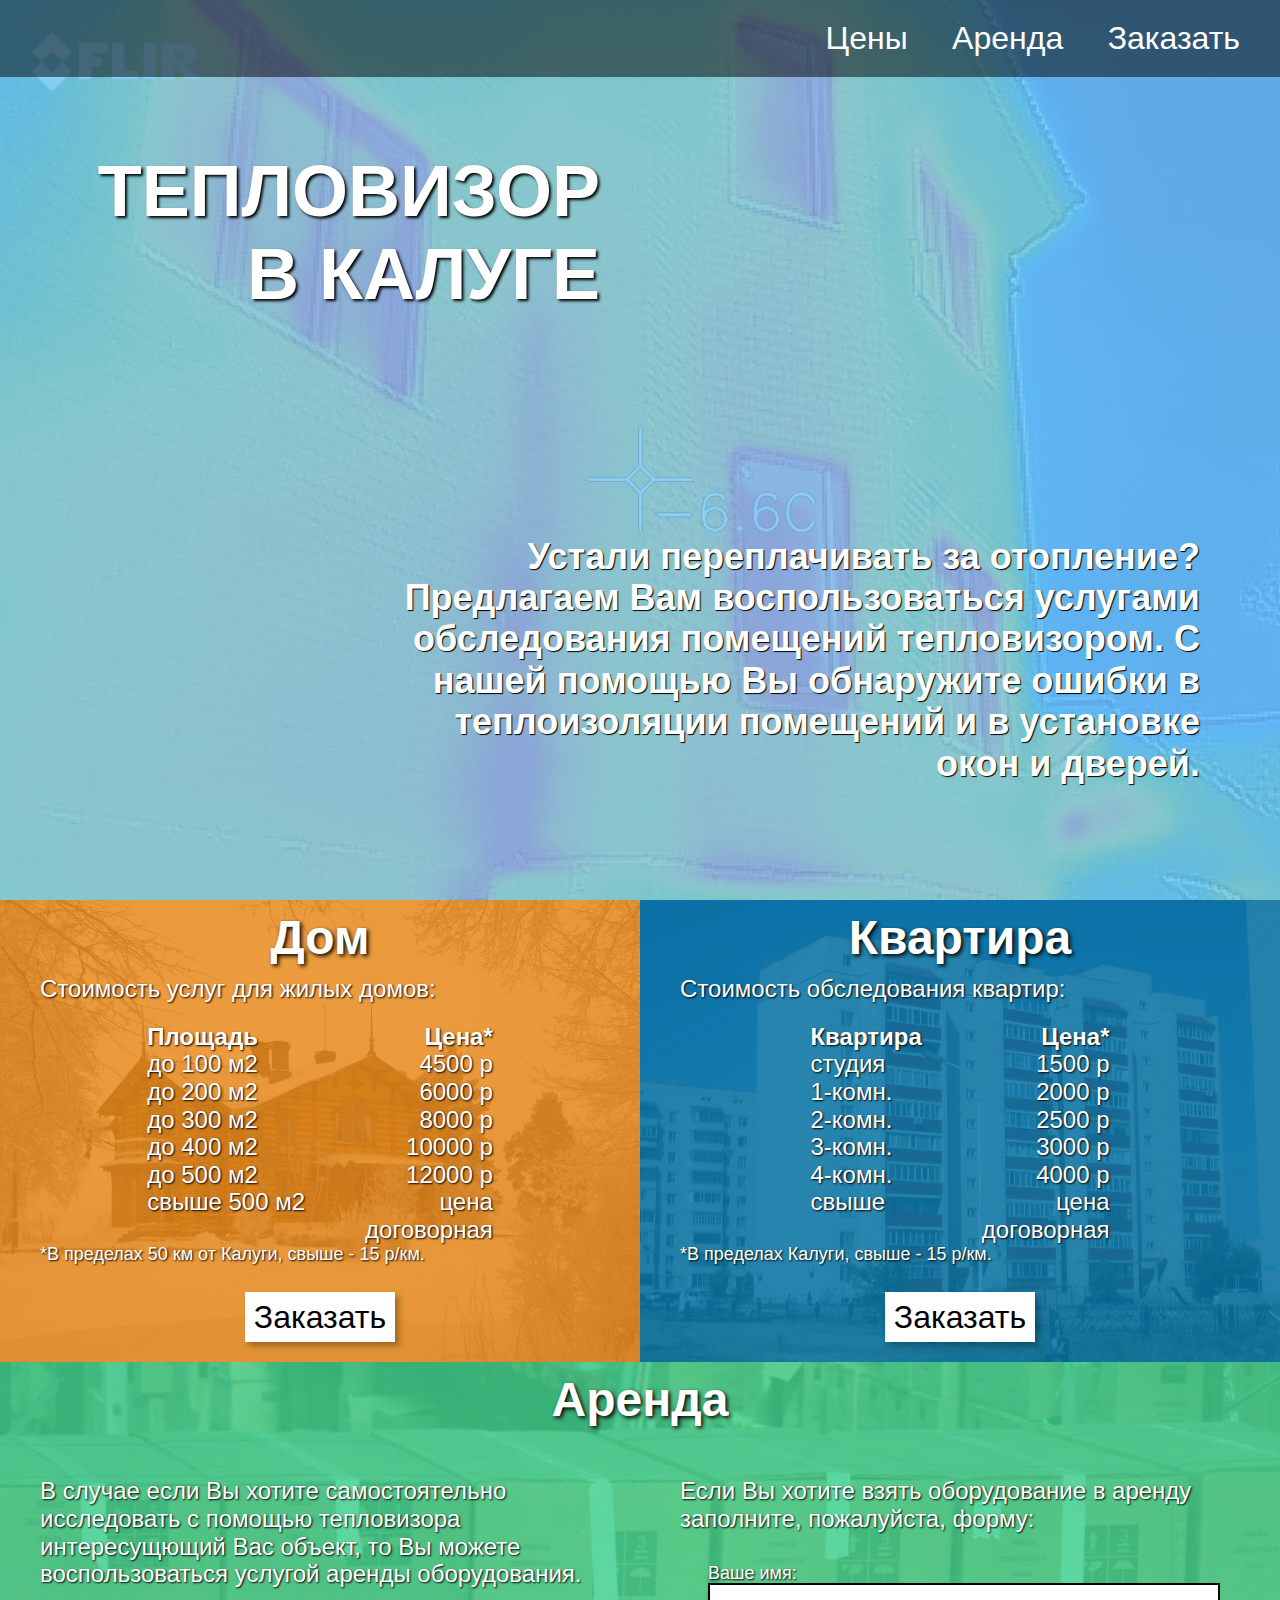
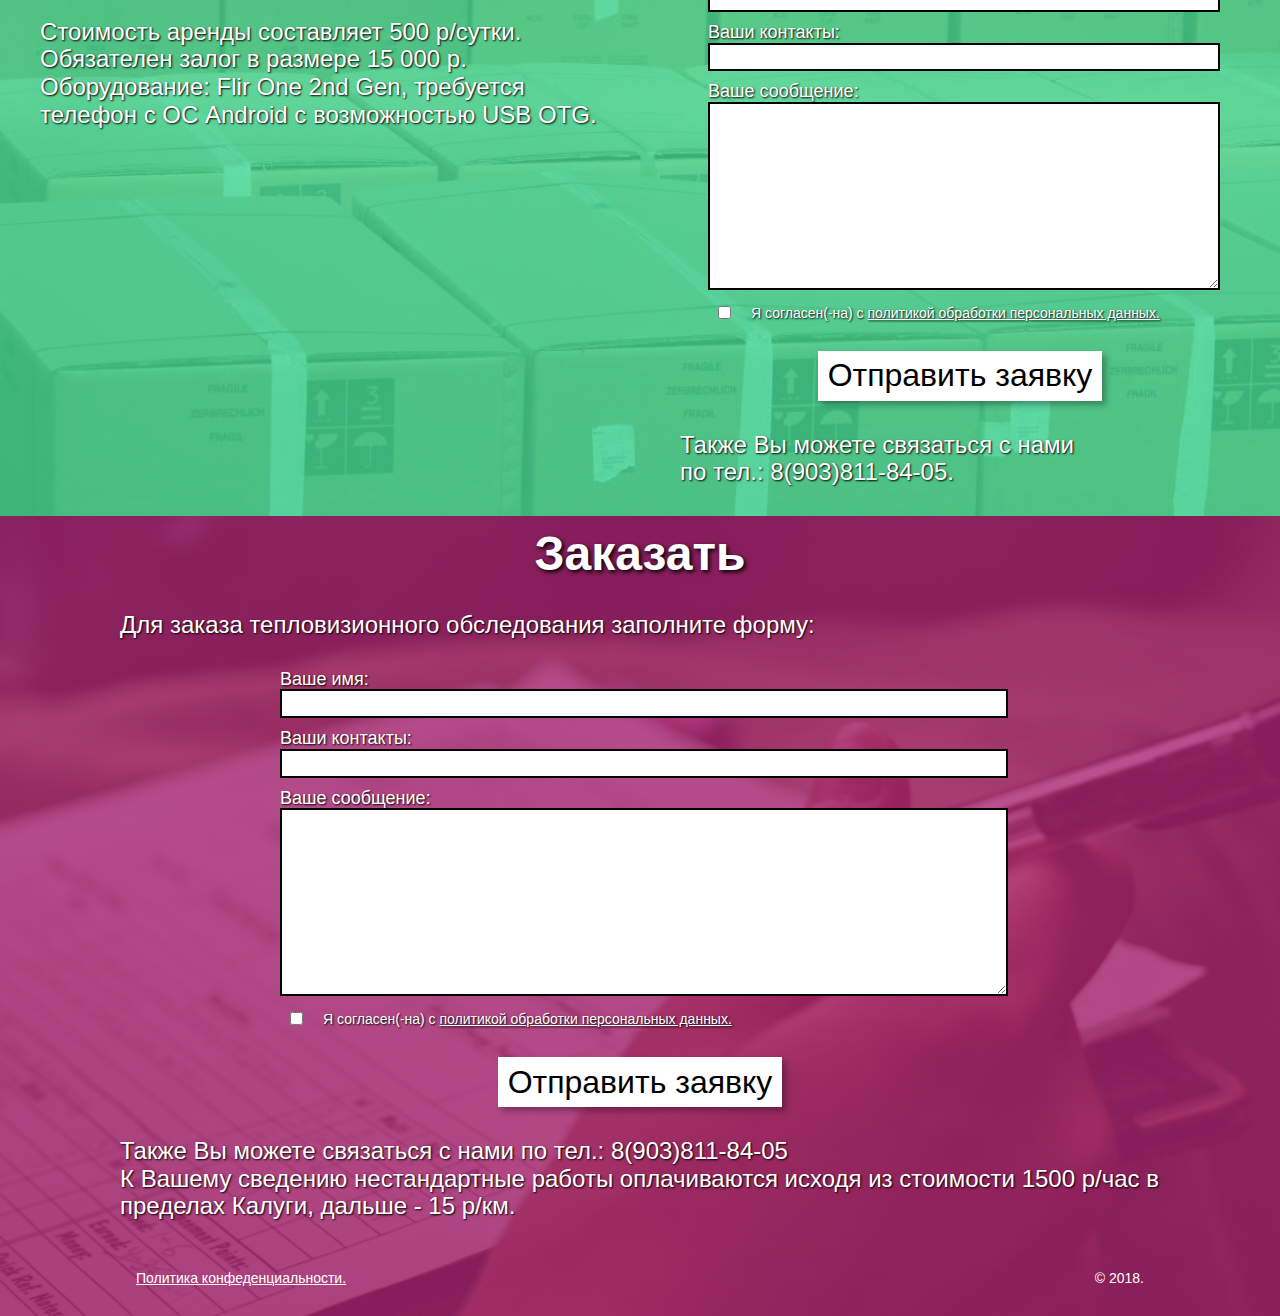
<file: index.html>
<!DOCTYPE html>
<html lang="ru">
  <head>
    <meta charset="utf-8">
    <meta name="viewport" content="width=device-width, initial-scale=1.0">
    <title>Тепловизор в Калуге</title>
    <link rel="stylesheet" href="/static/css/main.css">
<!-- Global site tag (gtag.js) - Google Analytics -->
<script async src="https://www.googletagmanager.com/gtag/js?id=UA-113070648-1"></script>
<script>
  window.dataLayer = window.dataLayer || [];
  function gtag(){dataLayer.push(arguments);}
  gtag('js', new Date());

  gtag('config', 'UA-113070648-1');
</script>

  </head>
  <body>
    <header>
      <div class="nav">
        <ul>
          <li> <a href="#Price">Цены </a></li>
          <li class="rent-li"><a href="#Rent">Аренда</a></li>
          <li> <a href="#Order">Заказать</a></li>
        </ul>
      </div>
    </header>
    <div class="hello">
      <div class="main-title">
        <p class="big-text-title">Тепловизор в калуге</p>
      </div>
      <div class="hello-text">
        <p class="main-text">Устали переплачивать за отопление? Предлагаем Вам воспользоваться услугами обследования помещений тепловизором. С нашей помощью Вы обнаружите ошибки в теплоизоляции помещений и в установке окон и дверей.</p>
      </div>
    </div>
    <div class="half-columns" id="Price">
      <div class="house"> 
        <div class="centered">
          <p class="text-title">Дом</p>
        </div>
        <div class="table-description">
          <p class="text">Стоимость услуг для жилых домов:</p>
        </div>
        <div class="table-wrap">
          <div class="table">
            <div class="table-header">
              <div class="cell">Площадь</div>
              <div class="cell align-right">Цена*</div>
            </div>
            <div class="table-row">
              <div class="cell">до 100 м2</div>
              <div class="cell align-right">4500 р</div>
            </div>
            <div class="table-row">
              <div class="cell">до 200 м2</div>
              <div class="cell align-right">6000 р</div>
            </div>
            <div class="table-row">
              <div class="cell">до 300 м2</div>
              <div class="cell align-right">8000 р</div>
            </div>
            <div class="table-row">
              <div class="cell">до 400 м2</div>
              <div class="cell align-right">10000 р</div>
            </div>
            <div class="table-row">
              <div class="cell">до 500 м2</div>
              <div class="cell align-right">12000 р</div>
            </div>
            <div class="table-row">
              <div class="cell">свыше 500 м2</div>
              <div class="cell align-right">цена договорная</div>
            </div>
          </div>
        </div>
        <p class="small-text">*В пределах 50 км от Калуги, свыше - 15 р/км.</p>
        <div class="button-wrap">
          <div class="button-order"><a href="#Order">Заказать</a></div>
        </div>
      </div>
      <div class="appartment"> 
        <div class="centered">
          <p class="text-title">Квартира</p>
        </div>
        <div class="table-description">
          <p class="text">Стоимость обследования квартир:</p>
        </div>
        <div class="table-wrap">
          <div class="table">
            <div class="table-header">
              <div class="cell">Квартира</div>
              <div class="cell align-right">Цена*</div>
            </div>
            <div class="table-row">
              <div class="cell">студия</div>
              <div class="cell align-right">1500 р</div>
            </div>
            <div class="table-row">
              <div class="cell">1-комн.</div>
              <div class="cell align-right">2000 р</div>
            </div>
            <div class="table-row">
              <div class="cell">2-комн.</div>
              <div class="cell align-right">2500 р</div>
            </div>
            <div class="table-row">
              <div class="cell">3-комн.</div>
              <div class="cell align-right">3000 р</div>
            </div>
            <div class="table-row">
              <div class="cell">4-комн.</div>
              <div class="cell align-right">4000 р</div>
            </div>
            <div class="table-row">
              <div class="cell">свыше</div>
              <div class="cell align-right">цена договорная</div>
            </div>
          </div>
        </div>
        <p class="small-text">*В пределах Калуги, свыше - 15 р/км.</p>
        <div class="button-wrap">
          <div class="button-order"><a href="#Order">Заказать</a></div>
        </div>
      </div>
    </div>
    <div class="rent" id="Rent">
      <div class="centered">
        <p class="text-title">Аренда</p>
      </div>
      <div class="flex-wrap">
        <div class="column-half">
          <p class="text">В случае если Вы хотите самостоятельно исследовать с помощью тепловизора интересущющий Вас объект, то Вы можете воспользоваться услугой аренды оборудования.</p>
          <p class="text">Стоимость аренды составляет 500 р/сутки. Обязателен залог в размере 15 000 р. Оборудование: Flir One 2nd Gen, требуется телефон с ОС Android с возможностью USB OTG.</p>
        </div>
        <div class="column-half">
          <p class="text">Если Вы хотите взять оборудование в аренду заполните, пожалуйста, форму:</p>
          <!--Форма-->
          <div class="centered">
            <form method="Post" action="https://formspree.io/engineering.kaluga@gmail.com">
              <label>Ваше имя:<span>
                  <input type="text" name="name"></span></label>
              <label>Ваши контакты:<span>
                  <input type="text" name="replyContacts"></span></label>
              <label>Ваше сообщение:<span>
                  <textarea name="message"></textarea></span></label>
              <label class="policy"> 
                <input type="checkbox" name="pd-policy" required><span>Я согласен(-на) с <a href="/policy.html">политикой обработки персональных данных.</a></span>
              </label>
              <div class="button-wrap">
                <label>
                  <input class="button-send-order" type="submit" value="Отправить заявку">
                </label>
              </div>
            </form>
          </div>
          <p class="text">Также Вы можете связаться с нами <br> по тел.: 8(903)811-84-05.</p>
        </div>
      </div>
    </div>
    <div class="order" id="Order">
      <div class="centered">
        <p class="text-title">Заказать</p>
      </div>
      <div class="order-wrap">
        <p class="text">Для заказа тепловизионного обследования заполните форму:</p>
        <div class="centered">
          <form method="Post" action="https://formspree.io/engineering.kaluga@gmail.com">
            <label>Ваше имя:<span>
                <input type="text" name="name"></span></label>
            <label>Ваши контакты:<span>
                <input type="text" name="replyContacts"></span></label>
            <label>Ваше сообщение:<span>
                <textarea name="message"></textarea></span></label>
            <label class="policy"> 
              <input type="checkbox" name="pd-policy" required><span>Я согласен(-на) с <a href="/policy.html">политикой обработки персональных данных.</a></span>
            </label>
            <div class="button-wrap">
              <label>
                <input class="button-send-order" type="submit" value="Отправить заявку">
              </label>
            </div>
          </form>
        </div>
        <p class="text">Также Вы можете связаться с нами по тел.: 8(903)811-84-05</p>
        <p class="text">К Вашему сведению нестандартные работы оплачиваются исходя из стоимости 1500 р/час в пределах Калуги, дальше - 15 р/км.</p>
        <div class="footer"><a href="/policy-conf.html">Политика конфеденциальности.</a>
          <p>&#169 2018.</p>
        </div>
      </div>
    </div>
    <script src="static/js/main.js"></script>
  </body>
</html>
</file>
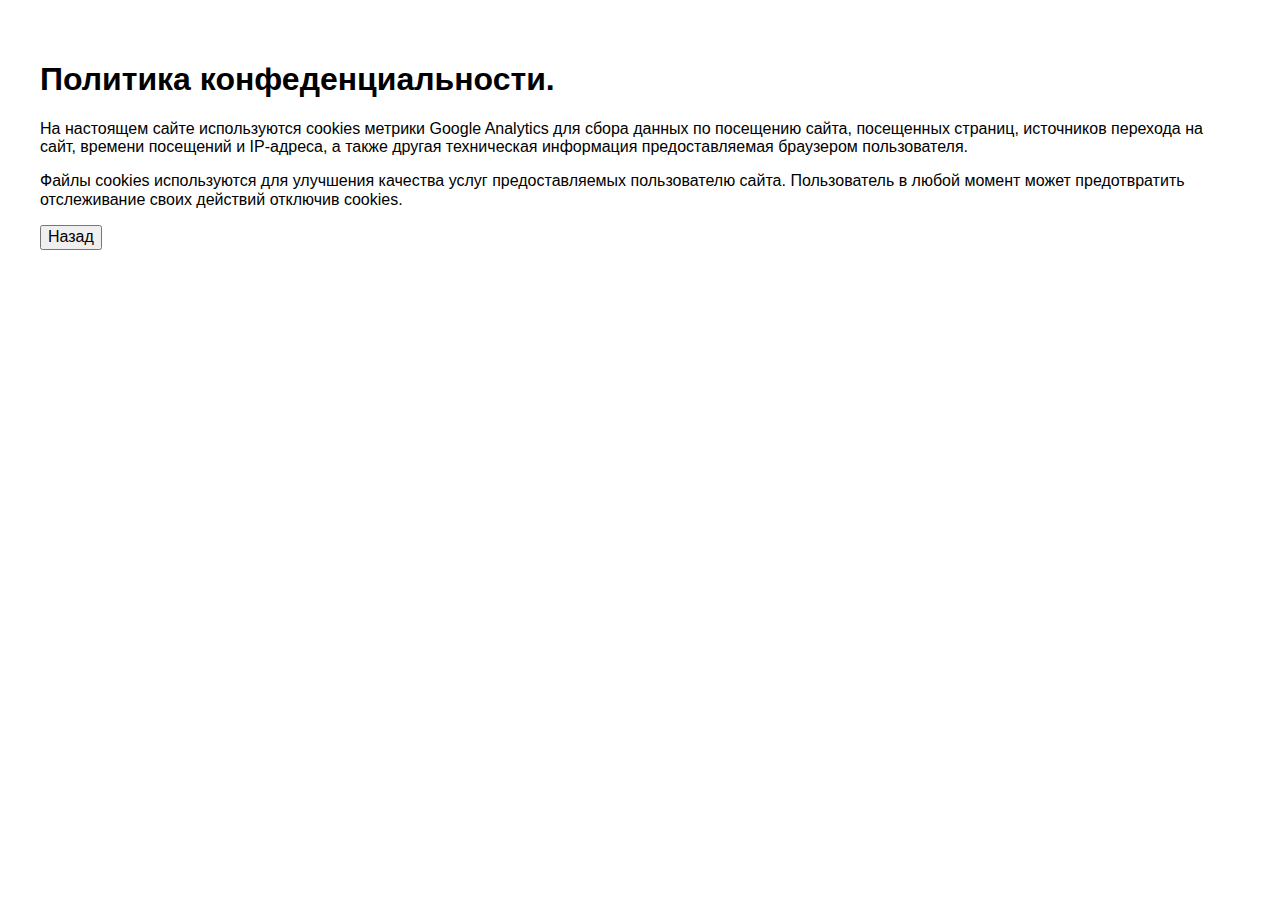
<file: policy-conf.html>
<!DOCTYPE html>
<html lang="ru">
  <head>
    <meta charset="utf-8">
    <meta name="viewport" content="width=device-width, initial-scale=1.0">
    <title>Тепловизор в Калуге</title>
    <link rel="stylesheet" href="/static/css/main.css">
<!-- Global site tag (gtag.js) - Google Analytics -->
<script async src="https://www.googletagmanager.com/gtag/js?id=UA-113070648-1"></script>
<script>
  window.dataLayer = window.dataLayer || [];
  function gtag(){dataLayer.push(arguments);}
  gtag('js', new Date());

  gtag('config', 'UA-113070648-1');
</script>

  </head>
  <body style="padding: 40px;">
    <h1>Политика конфеденциальности.</h1>
    <p>На настоящем сайте используются cookies метрики Google Analytics для сбора данных по посещению сайта, посещенных страниц, источников перехода на сайт, времени посещений и IP-адреса, а также другая техническая информация предоставляемая браузером пользователя.</p>
    <p>Файлы cookies используются для улучшения качества услуг предоставляемых пользователю сайта. Пользователь в любой момент может предотвратить отслеживание своих действий отключив cookies.</p>
    <form>
      <input type="button" value="Назад" onclick="history.back()">
    </form>
  </body>
</html>
</file>
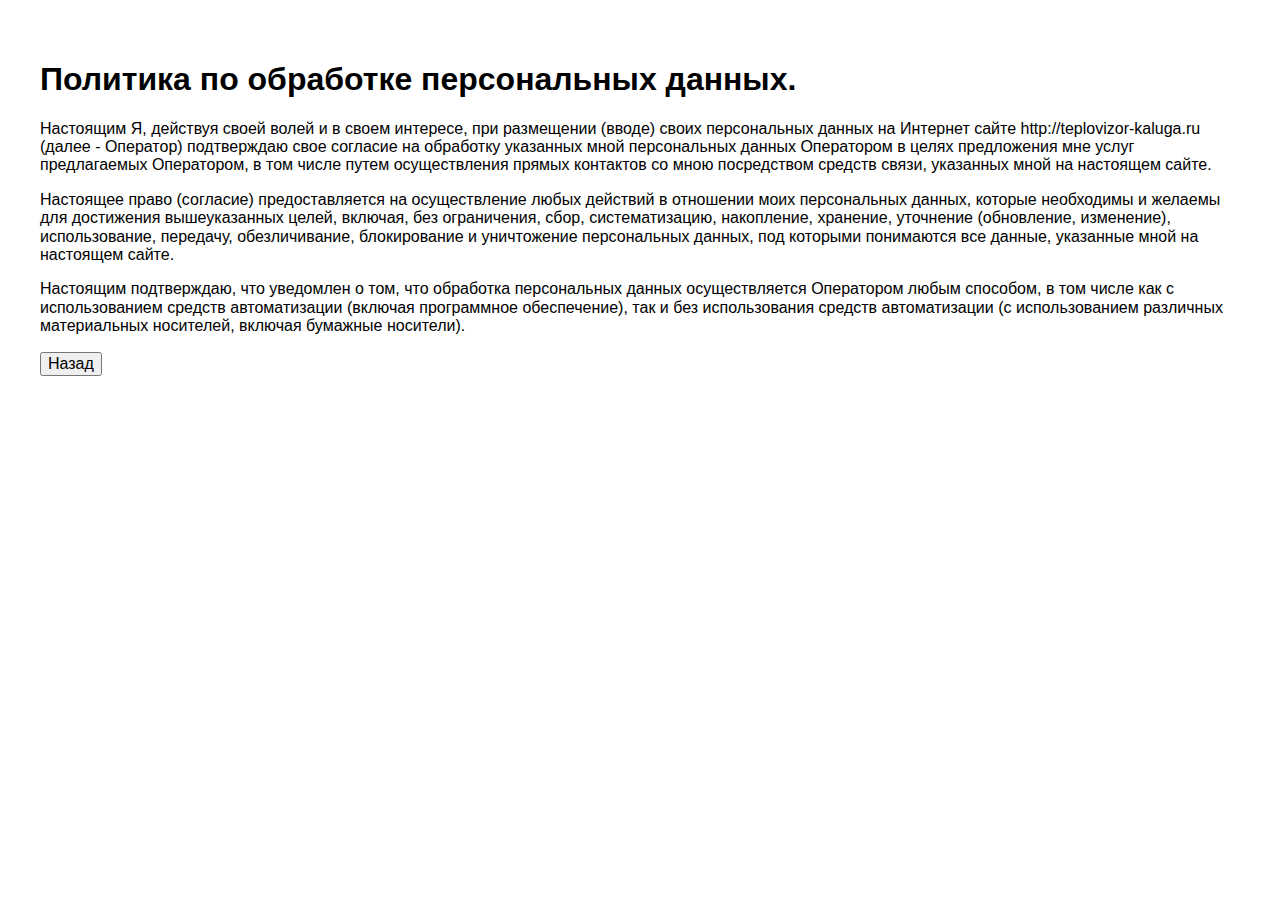
<file: policy.html>
<!DOCTYPE html>
<html lang="ru">
  <head>
    <meta charset="utf-8">
    <meta name="viewport" content="width=device-width, initial-scale=1.0">
    <title>Тепловизор в Калуге</title>
    <link rel="stylesheet" href="/static/css/main.css">
<!-- Global site tag (gtag.js) - Google Analytics -->
<script async src="https://www.googletagmanager.com/gtag/js?id=UA-113070648-1"></script>
<script>
  window.dataLayer = window.dataLayer || [];
  function gtag(){dataLayer.push(arguments);}
  gtag('js', new Date());

  gtag('config', 'UA-113070648-1');
</script>

  </head>
  <body style="padding: 40px;">
    <h1>Политика по обработке персональных данных.</h1>
    <p>Настоящим Я, действуя своей волей и в своем интересе, при размещении (вводе) своих персональных данных на Интернет сайте http://teplovizor-kaluga.ru (далее - Оператор) подтверждаю свое согласие на обработку указанных мной персональных данных Оператором в целях предложения мне услуг предлагаемых Оператором, в том числе путем осуществления прямых контактов со мною посредством средств связи, указанных мной на настоящем сайте.</p>
    <p>Настоящее право (согласие) предоставляется на осуществление любых действий в отношении моих персональных данных, которые необходимы и желаемы для достижения вышеуказанных целей, включая, без ограничения, сбор, систематизацию, накопление, хранение, уточнение (обновление, изменение), использование, передачу, обезличивание, блокирование и уничтожение персональных данных, под которыми понимаются все данные, указанные мной на настоящем сайте.</p>
    <p>Настоящим подтверждаю, что уведомлен о том, что обработка персональных данных осуществляется Оператором любым способом, в том числе как с использованием средств автоматизации (включая программное обеспечение), так и без использования средств автоматизации (с использованием различных материальных носителей, включая бумажные носители).</p>
    <form>
      <input type="button" value="Назад" onclick="history.back()">
    </form>
  </body>
</html>
</file>
<file: static/css/main.css>
/*! normalize.css v7.0.0 | MIT License | github.com/necolas/normalize.css */
/* Document
   ========================================================================== */
/**
 * 1. Correct the line height in all browsers.
 * 2. Prevent adjustments of font size after orientation changes in
 *    IE on Windows Phone and in iOS.
 */
html {
  line-height: 1.15;
  /* 1 */
  -ms-text-size-adjust: 100%;
  /* 2 */
  -webkit-text-size-adjust: 100%;
  /* 2 */ }

/* Sections
   ========================================================================== */
/**
 * Remove the margin in all browsers (opinionated).
 */
body {
  margin: 0; }

/**
 * Add the correct display in IE 9-.
 */
article,
aside,
footer,
header,
nav,
section {
  display: block; }

/**
 * Correct the font size and margin on `h1` elements within `section` and
 * `article` contexts in Chrome, Firefox, and Safari.
 */
h1 {
  font-size: 2em;
  margin: 0.67em 0; }

/* Grouping content
   ========================================================================== */
/**
 * Add the correct display in IE 9-.
 * 1. Add the correct display in IE.
 */
figcaption,
figure,
main {
  /* 1 */
  display: block; }

/**
 * Add the correct margin in IE 8.
 */
figure {
  margin: 1em 40px; }

/**
 * 1. Add the correct box sizing in Firefox.
 * 2. Show the overflow in Edge and IE.
 */
hr {
  box-sizing: content-box;
  /* 1 */
  height: 0;
  /* 1 */
  overflow: visible;
  /* 2 */ }

/**
 * 1. Correct the inheritance and scaling of font size in all browsers.
 * 2. Correct the odd `em` font sizing in all browsers.
 */
pre {
  font-family: monospace, monospace;
  /* 1 */
  font-size: 1em;
  /* 2 */ }

/* Text-level semantics
   ========================================================================== */
/**
 * 1. Remove the gray background on active links in IE 10.
 * 2. Remove gaps in links underline in iOS 8+ and Safari 8+.
 */
a {
  background-color: transparent;
  /* 1 */
  -webkit-text-decoration-skip: objects;
  /* 2 */ }

/**
 * 1. Remove the bottom border in Chrome 57- and Firefox 39-.
 * 2. Add the correct text decoration in Chrome, Edge, IE, Opera, and Safari.
 */
abbr[title] {
  border-bottom: none;
  /* 1 */
  text-decoration: underline;
  /* 2 */
  text-decoration: underline dotted;
  /* 2 */ }

/**
 * Prevent the duplicate application of `bolder` by the next rule in Safari 6.
 */
b,
strong {
  font-weight: inherit; }

/**
 * Add the correct font weight in Chrome, Edge, and Safari.
 */
b,
strong {
  font-weight: bolder; }

/**
 * 1. Correct the inheritance and scaling of font size in all browsers.
 * 2. Correct the odd `em` font sizing in all browsers.
 */
code,
kbd,
samp {
  font-family: monospace, monospace;
  /* 1 */
  font-size: 1em;
  /* 2 */ }

/**
 * Add the correct font style in Android 4.3-.
 */
dfn {
  font-style: italic; }

/**
 * Add the correct background and color in IE 9-.
 */
mark {
  background-color: #ff0;
  color: #000; }

/**
 * Add the correct font size in all browsers.
 */
small {
  font-size: 80%; }

/**
 * Prevent `sub` and `sup` elements from affecting the line height in
 * all browsers.
 */
sub,
sup {
  font-size: 75%;
  line-height: 0;
  position: relative;
  vertical-align: baseline; }

sub {
  bottom: -0.25em; }

sup {
  top: -0.5em; }

/* Embedded content
   ========================================================================== */
/**
 * Add the correct display in IE 9-.
 */
audio,
video {
  display: inline-block; }

/**
 * Add the correct display in iOS 4-7.
 */
audio:not([controls]) {
  display: none;
  height: 0; }

/**
 * Remove the border on images inside links in IE 10-.
 */
img {
  border-style: none; }

/**
 * Hide the overflow in IE.
 */
svg:not(:root) {
  overflow: hidden; }

/* Forms
   ========================================================================== */
/**
 * 1. Change the font styles in all browsers (opinionated).
 * 2. Remove the margin in Firefox and Safari.
 */
button,
input,
optgroup,
select,
textarea {
  font-family: sans-serif;
  /* 1 */
  font-size: 100%;
  /* 1 */
  line-height: 1.15;
  /* 1 */
  margin: 0;
  /* 2 */ }

/**
 * Show the overflow in IE.
 * 1. Show the overflow in Edge.
 */
button,
input {
  /* 1 */
  overflow: visible; }

/**
 * Remove the inheritance of text transform in Edge, Firefox, and IE.
 * 1. Remove the inheritance of text transform in Firefox.
 */
button,
select {
  /* 1 */
  text-transform: none; }

/**
 * 1. Prevent a WebKit bug where (2) destroys native `audio` and `video`
 *    controls in Android 4.
 * 2. Correct the inability to style clickable types in iOS and Safari.
 */
button,
html [type="button"],
[type="reset"],
[type="submit"] {
  -webkit-appearance: button;
  /* 2 */ }

/**
 * Remove the inner border and padding in Firefox.
 */
button::-moz-focus-inner,
[type="button"]::-moz-focus-inner,
[type="reset"]::-moz-focus-inner,
[type="submit"]::-moz-focus-inner {
  border-style: none;
  padding: 0; }

/**
 * Restore the focus styles unset by the previous rule.
 */
button:-moz-focusring,
[type="button"]:-moz-focusring,
[type="reset"]:-moz-focusring,
[type="submit"]:-moz-focusring {
  outline: 1px dotted ButtonText; }

/**
 * Correct the padding in Firefox.
 */
fieldset {
  padding: 0.35em 0.75em 0.625em; }

/**
 * 1. Correct the text wrapping in Edge and IE.
 * 2. Correct the color inheritance from `fieldset` elements in IE.
 * 3. Remove the padding so developers are not caught out when they zero out
 *    `fieldset` elements in all browsers.
 */
legend {
  box-sizing: border-box;
  /* 1 */
  color: inherit;
  /* 2 */
  display: table;
  /* 1 */
  max-width: 100%;
  /* 1 */
  padding: 0;
  /* 3 */
  white-space: normal;
  /* 1 */ }

/**
 * 1. Add the correct display in IE 9-.
 * 2. Add the correct vertical alignment in Chrome, Firefox, and Opera.
 */
progress {
  display: inline-block;
  /* 1 */
  vertical-align: baseline;
  /* 2 */ }

/**
 * Remove the default vertical scrollbar in IE.
 */
textarea {
  overflow: auto; }

/**
 * 1. Add the correct box sizing in IE 10-.
 * 2. Remove the padding in IE 10-.
 */
[type="checkbox"],
[type="radio"] {
  box-sizing: border-box;
  /* 1 */
  padding: 0;
  /* 2 */ }

/**
 * Correct the cursor style of increment and decrement buttons in Chrome.
 */
[type="number"]::-webkit-inner-spin-button,
[type="number"]::-webkit-outer-spin-button {
  height: auto; }

/**
 * 1. Correct the odd appearance in Chrome and Safari.
 * 2. Correct the outline style in Safari.
 */
[type="search"] {
  -webkit-appearance: textfield;
  /* 1 */
  outline-offset: -2px;
  /* 2 */ }

/**
 * Remove the inner padding and cancel buttons in Chrome and Safari on macOS.
 */
[type="search"]::-webkit-search-cancel-button,
[type="search"]::-webkit-search-decoration {
  -webkit-appearance: none; }

/**
 * 1. Correct the inability to style clickable types in iOS and Safari.
 * 2. Change font properties to `inherit` in Safari.
 */
::-webkit-file-upload-button {
  -webkit-appearance: button;
  /* 1 */
  font: inherit;
  /* 2 */ }

/* Interactive
   ========================================================================== */
/*
 * Add the correct display in IE 9-.
 * 1. Add the correct display in Edge, IE, and Firefox.
 */
details,
menu {
  display: block; }

/*
 * Add the correct display in all browsers.
 */
summary {
  display: list-item; }

/* Scripting
   ========================================================================== */
/**
 * Add the correct display in IE 9-.
 */
canvas {
  display: inline-block; }

/**
 * Add the correct display in IE.
 */
template {
  display: none; }

/* Hidden
   ========================================================================== */
/**
 * Add the correct display in IE 10-.
 */
[hidden] {
  display: none; }

body {
  font-family: Arial, Helvetica, sans-serif; }

header {
  position: absolute;
  margin: 0;
  width: 100%;
  z-index: 100;
  background-color: rgba(0, 0, 0, 0.5); }

.nav {
  margin-right: 120px;
  width: 100%;
  display: flex;
  flex-direction: row;
  justify-content: flex-end; }
  .nav ul {
    list-style: none;
    margin: 0px; }
    .nav ul li {
      padding: 20px;
      display: inline-block; }
      .nav ul li a {
        text-decoration: none;
        color: white;
        font-size: 32px; }
      .nav ul li a:hover {
        color: black; }
      .nav ul li.rent-li {
        display: inline-block; }
    .nav ul li:last-child {
      padding-right: 40px; }

.hello {
  min-height: 100vh;
  display: flex;
  flex-direction: column;
  justify-content: space-between;
  position: relative;
  background-color: #73c6fb;
  background-image: linear-gradient(to bottom, rgba(115, 198, 251, 0.8) 0%, rgba(115, 198, 251, 0.8) 100%), url("/static/img/house1.jpg");
  background-size: cover; }

.half-columns {
  display: flex;
  flex-direction: row;
  justify-content: center;
  text-shadow: 1px 1px 2px black; }

.house {
  width: 50%;
  display: flex;
  position: relative;
  flex-direction: column;
  background-color: #f6921c;
  background-image: linear-gradient(to bottom, rgba(246, 146, 28, 0.8) 0%, rgba(246, 146, 28, 0.8) 100%), url("/static/img/House_in_Winter.jpg");
  background-size: cover; }

.appartment {
  width: 50%;
  display: flex;
  position: relative;
  flex-direction: column;
  background-color: #0075a9;
  background-image: linear-gradient(to bottom, rgba(0, 117, 169, 0.8) 0%, rgba(0, 117, 169, 0.8) 100%), url("/static/img/Appartments.jpg");
  background-size: cover; }

.rent {
  height: auto;
  display: block;
  position: relative;
  background-color: #45db93;
  background-image: linear-gradient(to bottom, rgba(69, 219, 147, 0.8) 0%, rgba(69, 219, 147, 0.8) 100%), url("/static/img/boxes.jpeg");
  background-size: cover; }

.order {
  height: auto;
  display: block;
  position: relative;
  background-color: #a82471;
  background-image: linear-gradient(to bottom, rgba(168, 36, 113, 0.8) 0%, rgba(168, 36, 113, 0.8) 100%), url("/static/img/Filling_form.jpeg");
  background-size: cover; }

.main-title {
  max-width: 520px;
  padding-top: 150px;
  padding-left: 80px; }

.big-text-title {
  font-size: 72px;
  color: white;
  text-transform: uppercase;
  font-weight: bolder;
  margin: 0;
  text-align: right;
  text-shadow: 2px 2px 3px black; }

.hello-text {
  max-width: 800px;
  padding-right: 80px;
  padding-left: 80px;
  padding-bottom: 80px;
  align-self: flex-end;
  margin: 0; }

.main-text {
  font-size: 36px;
  color: white;
  font-weight: bold;
  text-align: right;
  text-shadow: 1px 1px 1px black; }

.centered {
  display: flex;
  position: relative;
  width: 100%;
  justify-content: center;
  margin: 0; }

.text-title {
  margin: 10px 0px;
  font-size: 48px;
  font-weight: bold;
  color: white;
  text-align: center;
  text-shadow: 2px 2px 4px black; }

.text {
  font-size: 24px;
  color: white;
  margin: 0; }

.table-description {
  margin: 0;
  padding-left: 40px; }

.table-wrap {
  display: flex;
  justify-content: center; }

.table {
  display: table;
  color: white;
  padding-top: 20px; }

.table-header {
  display: table-header-group;
  font-size: 24px;
  font-weight: bold; }

.table-row {
  display: table-row;
  font-size: 24px; }

.cell {
  display: table-cell;
  width: 50%; }

.small-text {
  font-size: 18px;
  color: white;
  padding: 0px 0px 10px 40px;
  margin-top: 0; }

.button-wrap {
  display: flex;
  justify-content: center; }

.button-order {
  display: flex;
  background: white;
  margin: 0px 0px 20px 0px;
  width: 150px;
  height: 50px;
  justify-content: center;
  align-items: center;
  box-shadow: 4px 4px 6px rgba(0, 0, 0, 0.3); }

.button-order a {
  text-decoration: none;
  font-size: 32px;
  color: black;
  text-shadow: none; }

.button-order:hover {
  background: #e6e6e6; }

.align-right {
  text-align: right; }

.flex-wrap {
  position: relative;
  display: flex;
  flex-direction: row; }

.column-half {
  position: relative;
  display: block;
  width: 50%;
  padding: 40px;
  padding-bottom: 0px; }

.column-half p.text {
  padding-bottom: 30px;
  text-shadow: 1px 1px 2px black; }

.button-send-order {
  display: flex;
  background: white;
  margin: 0px 0px 20px 0px;
  width: auto;
  padding: 0px 10px;
  height: 50px;
  justify-content: center;
  align-items: center;
  border-radius: 0px;
  box-shadow: 4px 4px 6px rgba(0, 0, 0, 0.3);
  cursor: pointer; }

input.button-send-order {
  text-decoration: none;
  font-size: 32px;
  color: black;
  margin-left: 10px;
  margin-right: 10px;
  border: 0px;
  margin-top: 20px; }

.button-send-order:hover {
  background: #e6e6e6; }

label, span {
  display: block;
  font-size: 18px;
  color: white;
  text-shadow: 1px 1px 2px black; }

form {
  width: 90%; }
  form label {
    padding-bottom: 10px; }
    form label input, form label textarea {
      padding: 2px;
      width: 100%;
      border: 2px solid black; }
      form label input:focus, form label textarea:focus {
        outline: none;
        border-color: grey; }
    form label textarea {
      height: 10em; }

.policy {
  display: flex;
  flex-direction: row;
  justify-content: flex-start;
  align-items: center; }
  .policy span {
    font-size: 14px; }
    .policy span > * {
      color: white; }
  .policy input {
    margin-left: 10px;
    margin-right: 20px;
    width: auto; }

.order-wrap {
  padding: 20px 40px 30px 40px; }

.order form {
  width: 60%; }
.order .text:nth-child(1) {
  padding-bottom: 30px; }
.order .text {
  text-shadow: 1px 1px 2px black;
  padding-left: 80px;
  padding-right: 80px; }

.footer {
  display: flex;
  flex-direction: row;
  justify-content: space-between;
  font-size: 14px;
  color: white;
  padding: 50px 8% 0px 8%; }
  .footer a {
    color: white; }
  .footer p {
    margin: 0; }

@media only screen and (max-width: 768px) {
  .nav {
    margin-right: 0px;
    justify-content: center; }
    .nav ul {
      padding-left: 0px; }
      .nav ul li {
        padding: 10px 10px; }
        .nav ul li:last-child {
          padding-right: 10px; }
        .nav ul li a {
          font-size: 18px; }

  .hello .main-title {
    padding-left: 20px; }
  .hello .big-text-title {
    font-size: 56px;
    padding-right: 20px;
    text-align: center; }
  .hello .hello-text {
    padding: 20px; }
  .hello .main-text {
    font-size: 40px; }

  .half-columns {
    flex-direction: column; }
    .half-columns .house, .half-columns .appartment {
      width: 100%; }

  .text-title {
    font-size: 24px; }

  .text {
    font-size: 18px; }

  .small-text {
    font-size: 14px; }

  .table {
    padding-left: 10px;
    padding-right: 10px; }

  .table-row, .table-header {
    font-size: 18px; }

  .flex-wrap {
    flex-direction: column;
    align-items: center; }

  .column-half {
    width: 100%;
    display: block;
    padding: 20px 0px 0px 0px; }
    .column-half p.text {
      padding-bottom: 0px;
      padding-left: 10px;
      padding-right: 10px; }
    .column-half p.text:last-child {
      padding-bottom: 20px; }

  form {
    padding-top: 10px; }

  .order .order-wrap {
    padding: 20px 0px; }
  .order .text {
    padding: 0px 10px; }
    .order .text:nth-child(1) {
      padding-bottom: 20px; }
  .order form {
    width: 90%; } }
@media only screen and (max-width: 480px) {
  .hello .main-title {
    padding-left: 20px; }
  .hello .big-text-title {
    font-size: 42px;
    padding-right: 20px;
    text-align: center; }
  .hello .hello-text {
    padding: 20px; }
  .hello .main-text {
    font-size: 22px; }

  .button-order a {
    font-size: 28px; }

  input.button-send-order {
    font-size: 28px; } }
@media only screen and (max-width: 320px) {
  .hello .big-text-title {
    font-size: 32px; }

  .button-order a {
    font-size: 24px; }

  input.button-send-order {
    font-size: 24px; } }
</file>
